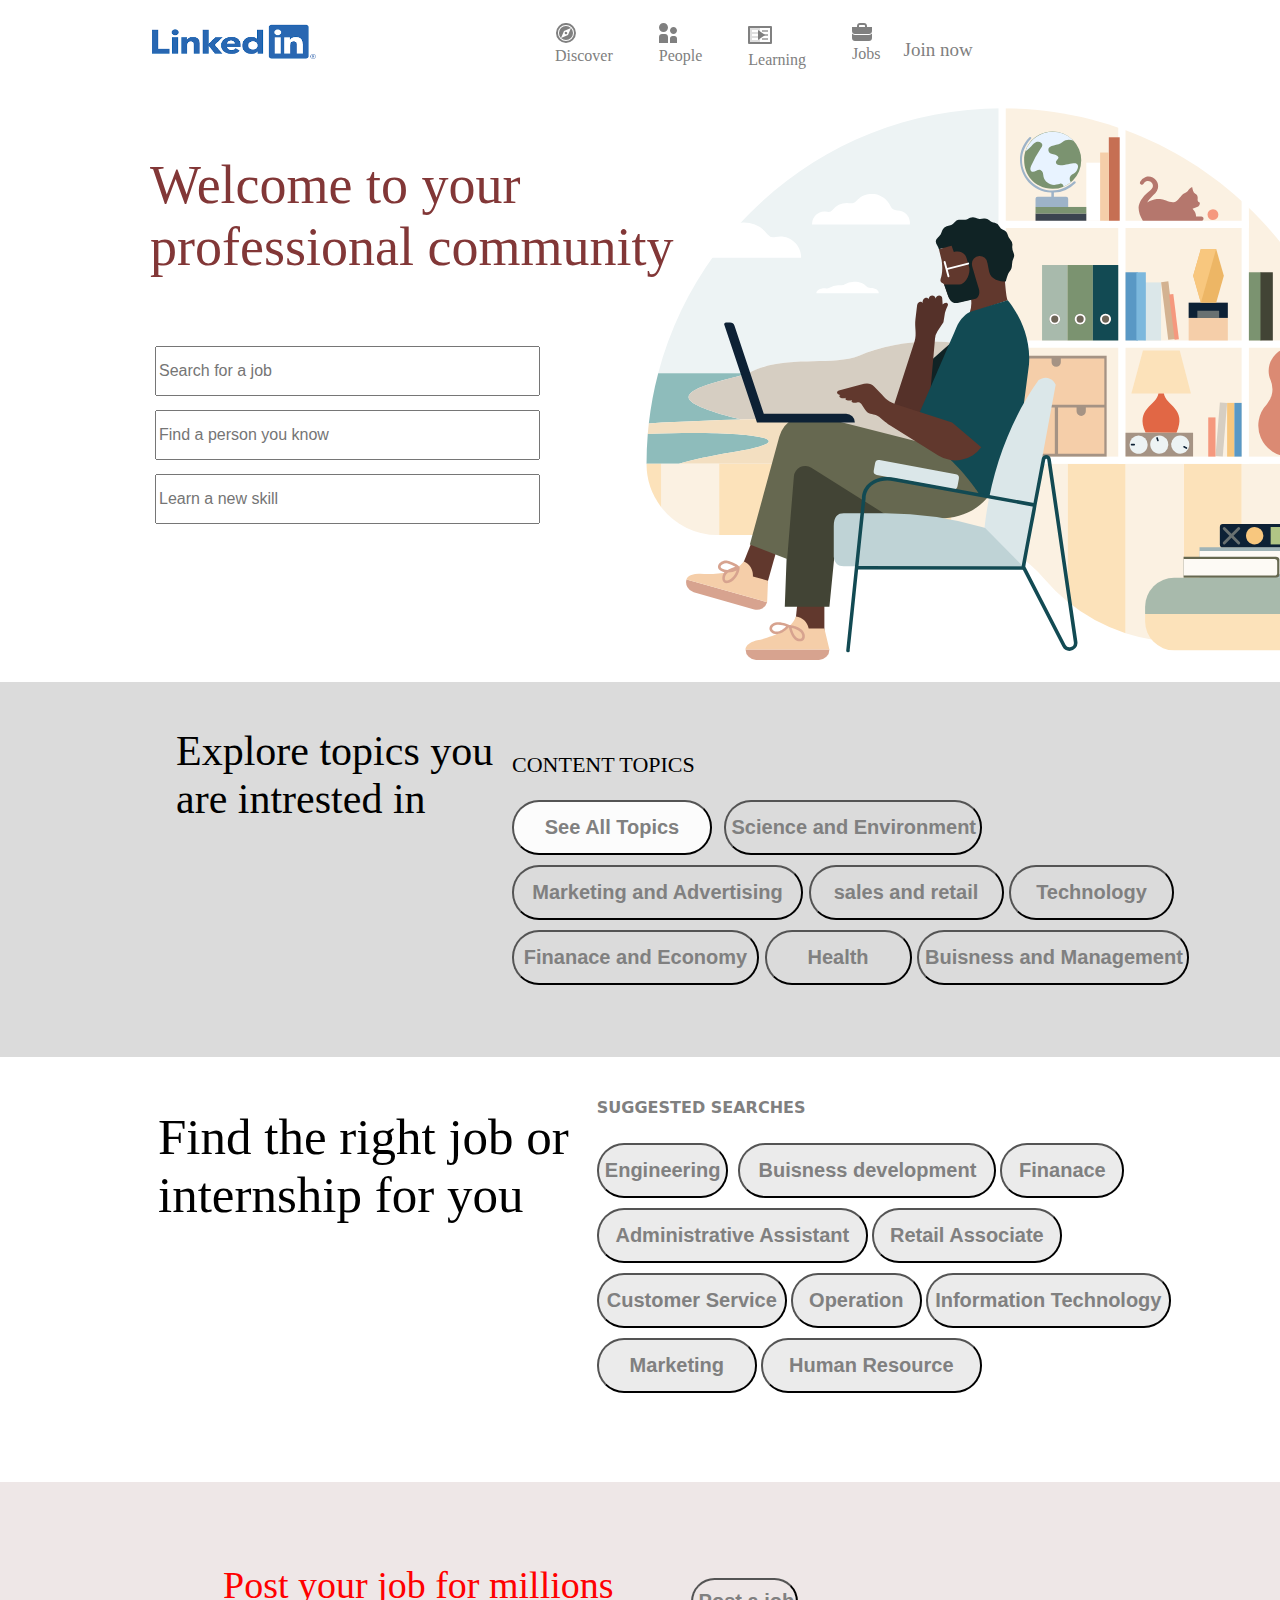
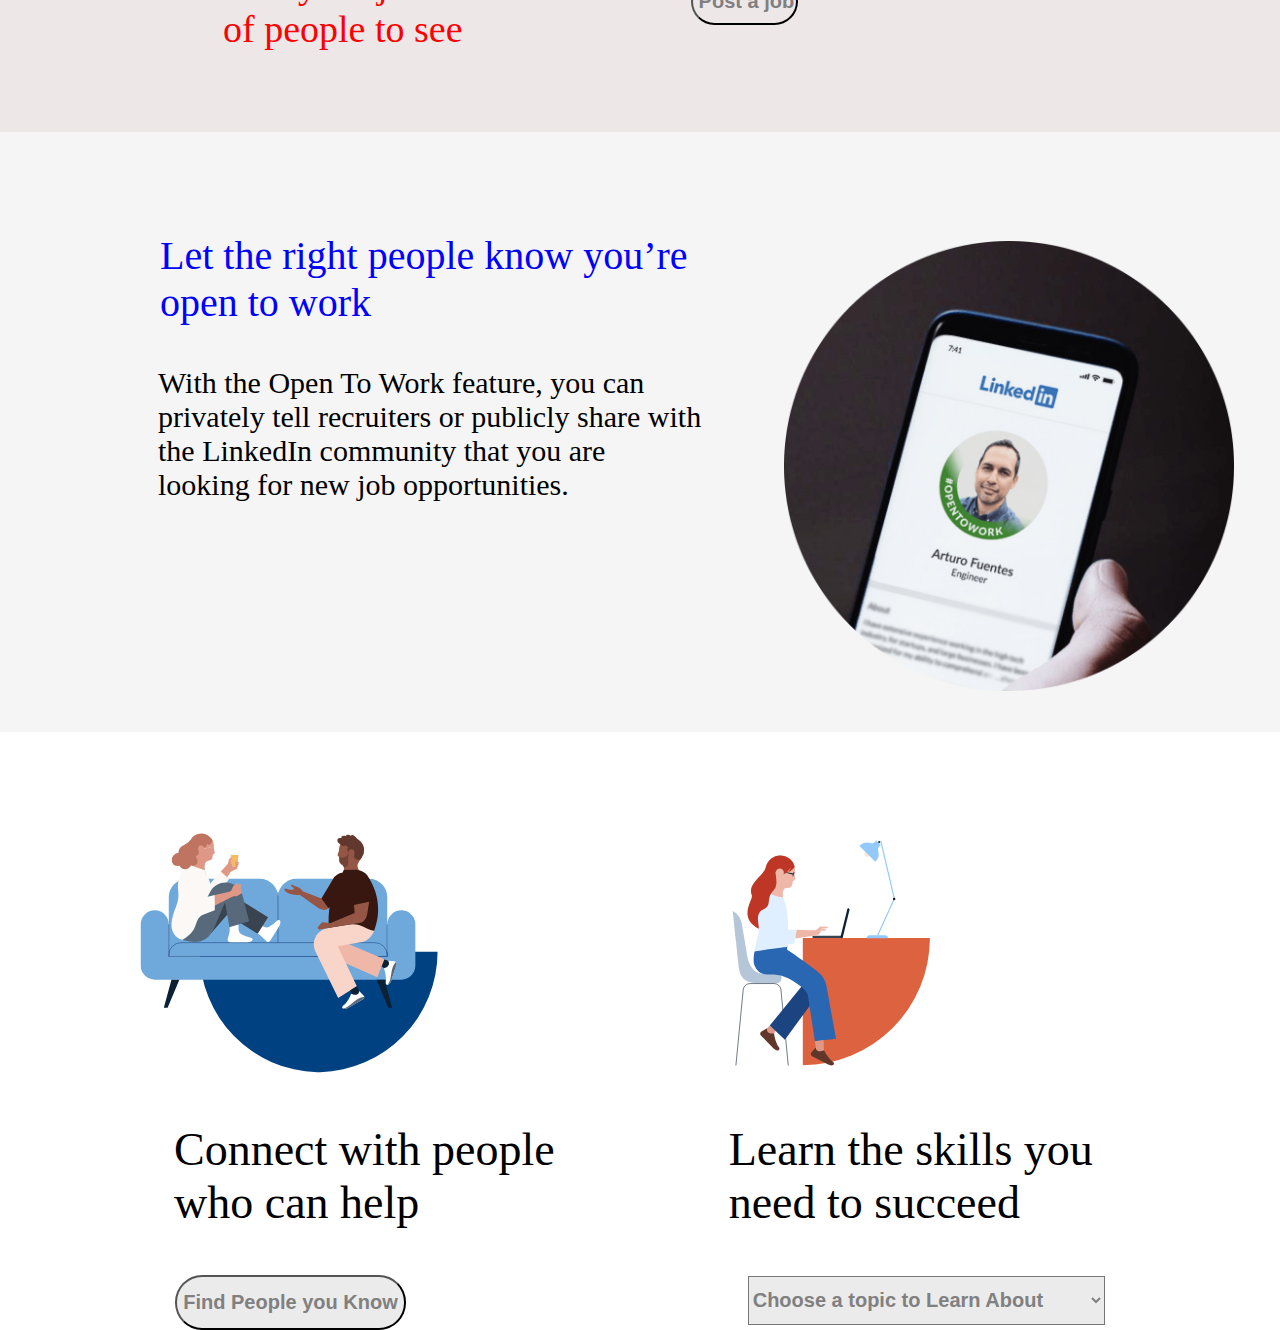
<file: index.html>
<!DOCTYPE html>
<html lang="en">

<head>
    <meta charset="UTF-8">
    <meta http-equiv="X-UA-Compatible" content="IE=edge">
    <meta name="viewport" content="width=device-width, initial-scale=1.0">
    <title>Linked In</title>
    <link rel="stylesheet" href="li.css" type="text/css">
    <link rel="shortcut icon" href="icon.png">
</head>

<body>
    <div>
        <div class="header">
            <div class="icon">
                <img class="ico" src="limg.png" alt="No Net" width="50" height="20">


            </div>
            <div>
                <div class="icns">
                    <svg xmlns="http://www.w3.org/2000/svg" width="21" height="20">
                        <path
                            d="M18.07 2.93A10 10 0 1 0 3.926 17.07 10 10 0 0 0 18.07 2.93ZM5.34 15.66A8 8 0 1 1 16.66 4.353 8 8 0 0 1 5.34 15.66ZM9 8l-3 7a7 7 0 1 1 9.9-9.9L9 8Zm1.12 2.88a1.24 1.24 0 1 1 1.76-1.747 1.24 1.24 0 0 1-1.76 1.747ZM15.95 15A7 7 0 0 1 6 15l7-3 2.95-6.95a7 7 0 0 1 0 9.95Z"
                            fill="currentColor"></path>
                    </svg><br>Discover
                </div>
                <div class="icns">
                    <svg xmlns="http://www.w3.org/2000/svg" width="18" height="20">
                        <path
                            d="M9 14v6H0v-6c0-1.7 1.3-3 3-3h3c1.7 0 3 1.3 3 3Zm5.5-3c1.9 0 3.5-1.6 3.5-3.5S16.4 4 14.5 4 11 5.6 11 7.5s1.6 3.5 3.5 3.5Zm1 2h-2c-1.4 0-2.5 1.1-2.5 2.5V20h7v-4.5c0-1.4-1.1-2.5-2.5-2.5ZM4.5 0C2 0 0 2 0 4.5S2 9 4.5 9 9 7 9 4.5 7 0 4.5 0Z"
                            fill="currentColor"></path>
                    </svg><br>People

                </div>
                <div class="icns">
                    <svg xmlns="http://www.w3.org/2000/svg" width="24" height="24">
                        <path fill-rule="evenodd" clip-rule="evenodd"
                            d="M23 3H1a1 1 0 0 0-1 1v16a1 1 0 0 0 1 1h22a1 1 0 0 0 1-1V4a1 1 0 0 0-1-1ZM2 19h20V5H2v14Z"
                            fill="currentColor"></path>
                        <path fill-rule="evenodd" clip-rule="evenodd"
                            d="M4 9h6V7H4v2Zm0 4h6v-2H4v2Zm0 4h6v-2H4v2Zm-2 2h10V5H2v14Z" fill="currentColor"
                            fill-opacity=".25"></path>
                        <path fill-rule="evenodd" clip-rule="evenodd" d="M14 9h6V7h-6v2Zm0 4h6v-2h-6v2Zm6 4h-6v-2h6v2Z"
                            fill="currentColor" fill-opacity=".6"></path>
                        <path fill-rule="evenodd" clip-rule="evenodd"
                            d="M10 7.534v8.933a.28.28 0 0 0 .439.23l6.433-4.436A.307.307 0 0 0 17 12a.305.305 0 0 0-.128-.26l-6.433-4.437a.28.28 0 0 0-.439.23Z"
                            fill="currentColor"></path>
                    </svg><br>Learning

                </div>
                <div class="icns">
                    <svg xmlns="http://www.w3.org/2000/svg" width="20" height="18">
                        <path
                            d="M15 4V3c0-1.7-1.3-3-3-3H8C6.3 0 5 1.3 5 3v1H0v4c0 1.7 1.3 3 3 3h14c1.7 0 3-1.3 3-3V4h-5ZM7 3c0-.6.4-1 1-1h4c.6 0 1 .4 1 1v1H7V3Zm10 9c1.2 0 2.3-.5 3-1.4V15c0 1.7-1.3 3-3 3H3c-1.7 0-3-1.3-3-3v-4.4c.7.9 1.8 1.4 3 1.4h14Z"
                            fill="currentColor"></path>
                    </svg><br>Jobs

                </div>
                <div class="jn">
                    <p>Join now</p>
                    
                </div>
                <div>
                
                </div>




            </div>


        </div>
        <div class="bod">
            <div class="head1">
                <p class="para1">Welcome to your<br> professional community</p>
                <input class="txt" type="text" placeholder="Search for a job"><br>
                <input class="txt" type="text" placeholder="Find a person you know"><br>
                <input class="txt" type="text" placeholder="Learn a new skill">

            </div>
            <div class="imgs">
                <img src="man.svg" style="margin-top: -423px;
                width: 725px;">

            </div>

        </div>
        <br><br><br><br><br><br>
        <div class="bod2">
            <div class="para2">
                <p>Explore topics you<br> are intrested in</p>

            </div>
            <div class="top">
                <p> CONTENT TOPICS</p>
                <input class="but1" type="button" value="See All Topics">
                <input class="but2" type="button" value="Science and Environment"><br>
                <input class="but3" type="button" value="Marketing and Advertising">
                <input class="but4" type="button" value="sales and retail">
                <input class="but5" type="button" value="Technology"><br>
                <input class="but6" type="button" value="Finanace and Economy">
                <input class="but7" type="button" value="Health">
                <input class="but8" type="button" value="Buisness and Management">





            </div>


        </div>
        <div class="bod3">
            <div class="b3r">
                <p class="b3p1">Find the right job or <br>internship for you</p>

            </div>
            <div class="b3l">
                <p class="b3lp1">SUGGESTED SEARCHES</p>
                <input class="but9" type="button" value="Engineering">
                <input class="but10" type="button" value="Buisness development">
                <input class="but11" type="button" value="Finanace"><br>
                <input class="but12" type="button" value="Administrative Assistant">
                <input class="but13" type="button" value="Retail Associate"><br>
                <input class="but14" type="button" value="Customer Service">
                <input class="but15" type="button" value="Operation">
                <input class="but16" type="button" value="Information Technology"><br>
                <input class="but17" type="button" value="Marketing">
                <input class="but18" type="button" value="Human Resource">




            </div>
            <p></p>

        </div>
        <div class="bod4">
            <div class="">
                <p class="p1b4">Post your job for millions<br> of people to see</p>


            </div>
            <div>
                <input class="but19" type="button" value="Post a job">


            </div>

        </div>
        <div class="bod5">
            <div class="d1b5">
                <p class="pb5">Let the right people know you’re <br> open to work</p>
                <p class="p2b5">With the Open To Work feature, you can<br> privately tell recruiters or publicly share
                    with<br> the LinkedIn community that you are<br> looking for new job opportunities.</p>

            </div>
            <div>
                <img style="width: 450px;
                padding-left: 83px;     padding-top: 109px;" src="img2.png">
            </div>

        </div>
        <div class="bod6">
            <div class="ibd5">
                <img class="img3" src="img3.svg"><br>
                <p class="pb6">Connect with people<br> who can help</p><br>
                <input class="but20" type="button" value="Find People you Know">
                


            </div>
            <div class="i2b">
                <img class="img3" style="padding-left: 174px;" src="img4.svg"><br>
                <p class="pb6">Learn the skills you <br>need to succeed</p><br>
                <select class="slt" name="" id="">
                    <option value="">Choose a topic to Learn About</option>
                    <option value="">Training and Education</option>
                    <option value="">IT Help Desk</option>
                    <option value="">Business Analysis and Strategy</option>
                    <option value="">Career Development</option>
                    <option value="">Finance and Accounting</option>
                    <option value="">Leadership and Management</option>
                    <option value="">Mobile Development</option>
                  
                    
            </div>
               

        </div>

       


    </div>

    <section>
        hi 
    </section>
</body>

</html>
</file>
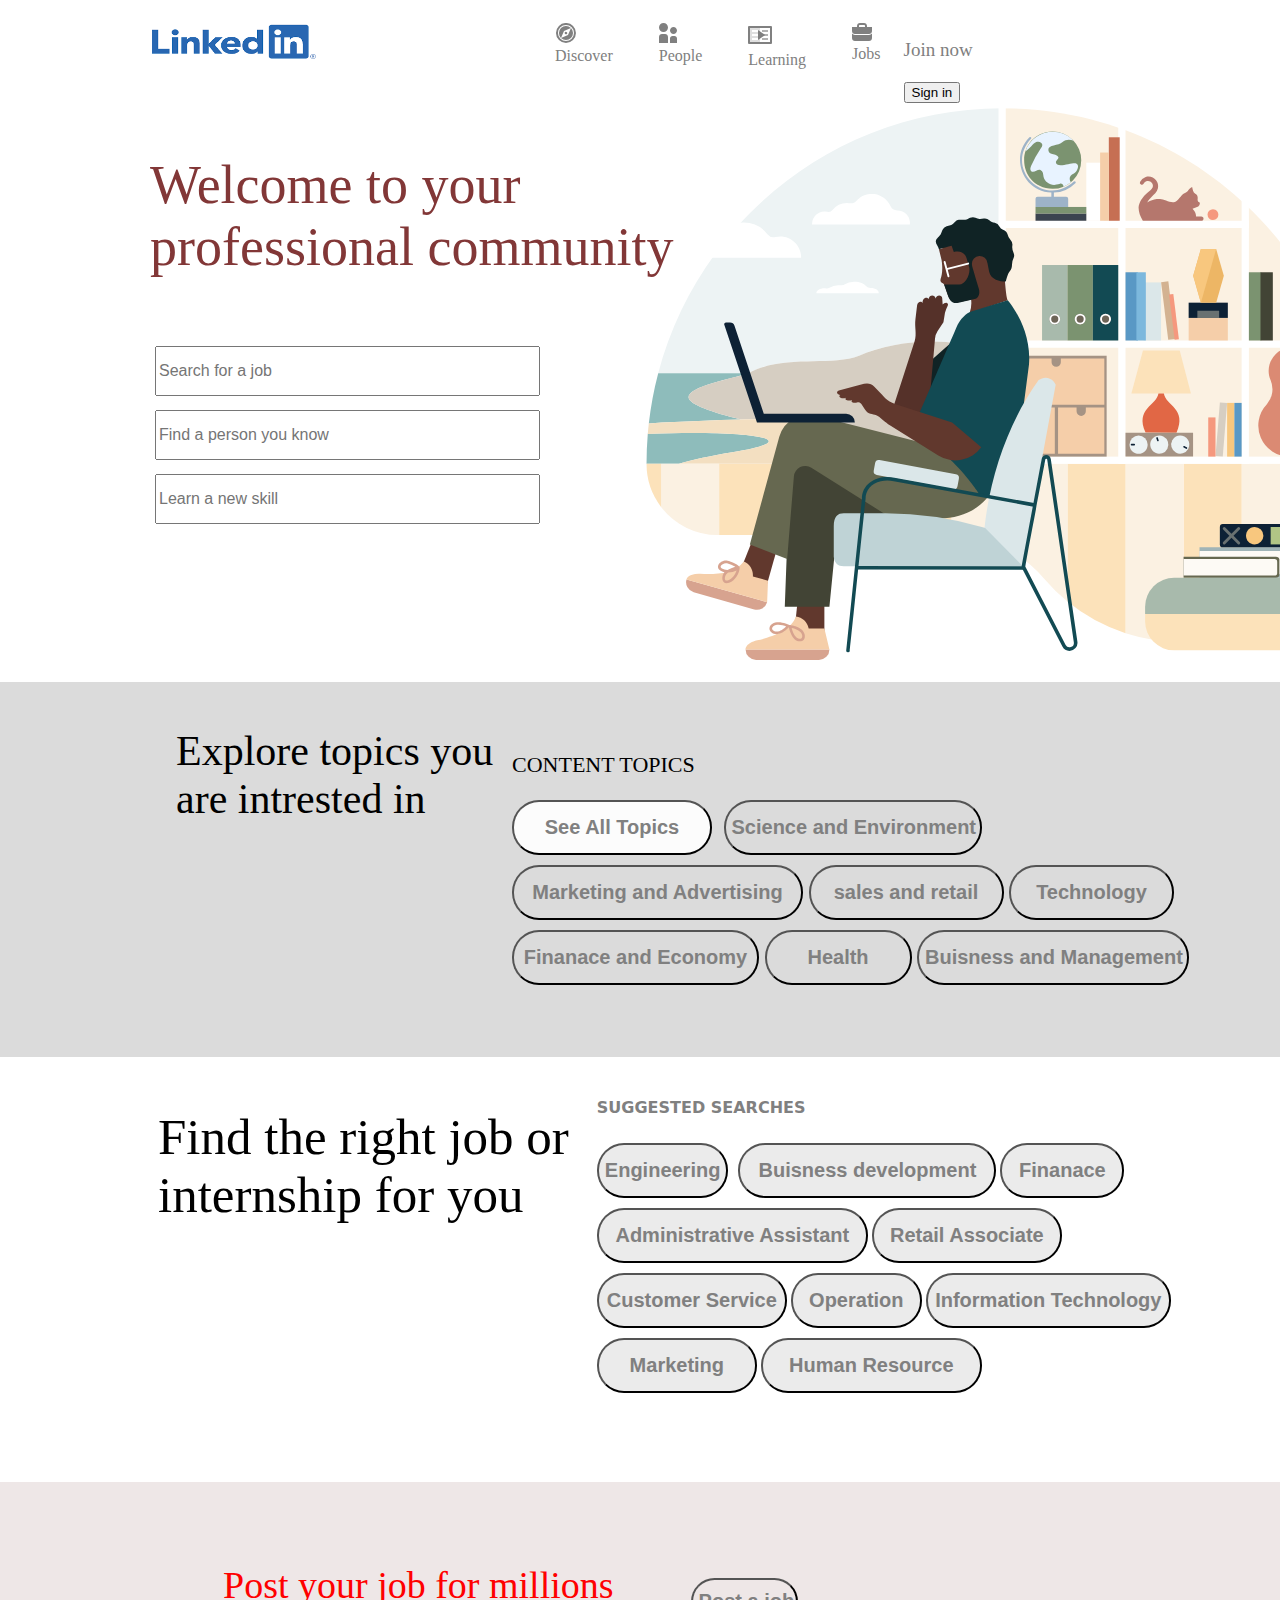
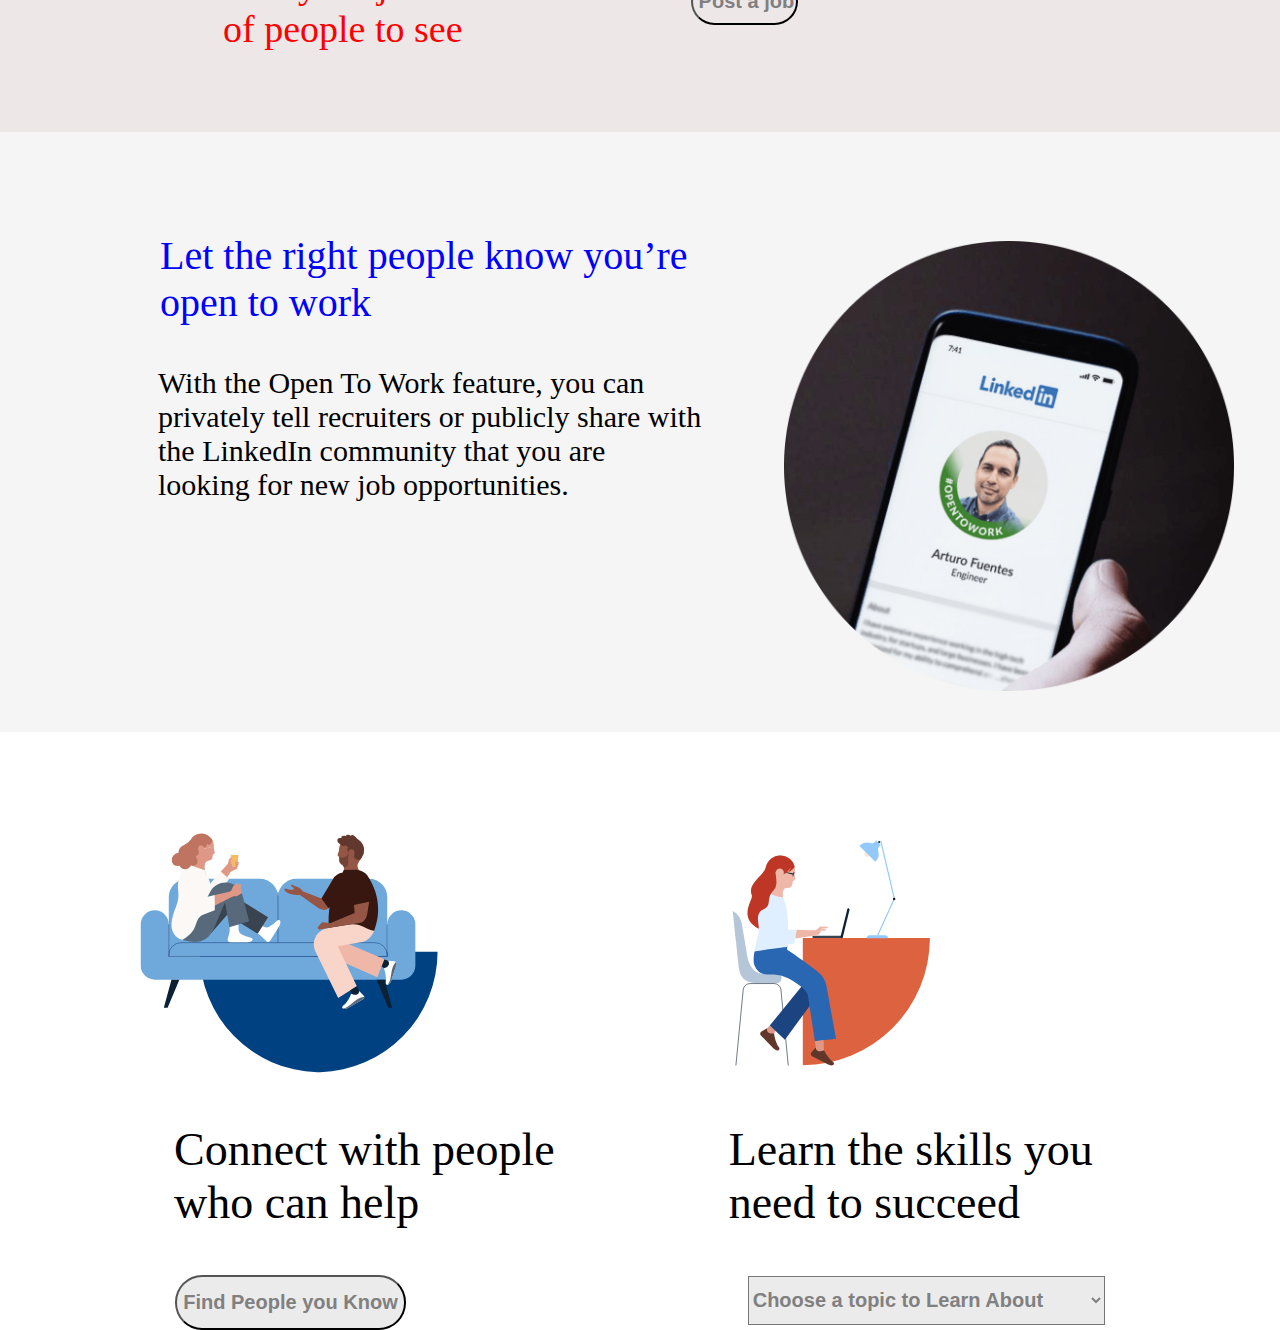
<file: test.html>
<!DOCTYPE html>
<html lang="en">

<head>
    <meta charset="UTF-8">
    <meta http-equiv="X-UA-Compatible" content="IE=edge">
    <meta name="viewport" content="width=device-width, initial-scale=1.0">
    <title>Linked In</title>
    <link rel="stylesheet" href="li.css" type="text/css">
    <link rel="shortcut icon" href="icon.png">
</head>

<body>
    <div>
        <div class="header">
            <div class="icon">
                <img class="ico" src="limg.png" alt="No Net" width="50" height="20">


            </div>
            <div>
                <div class="icns">
                    <svg xmlns="http://www.w3.org/2000/svg" width="21" height="20">
                        <path
                            d="M18.07 2.93A10 10 0 1 0 3.926 17.07 10 10 0 0 0 18.07 2.93ZM5.34 15.66A8 8 0 1 1 16.66 4.353 8 8 0 0 1 5.34 15.66ZM9 8l-3 7a7 7 0 1 1 9.9-9.9L9 8Zm1.12 2.88a1.24 1.24 0 1 1 1.76-1.747 1.24 1.24 0 0 1-1.76 1.747ZM15.95 15A7 7 0 0 1 6 15l7-3 2.95-6.95a7 7 0 0 1 0 9.95Z"
                            fill="currentColor"></path>
                    </svg><br>Discover
                </div>
                <div class="icns">
                    <svg xmlns="http://www.w3.org/2000/svg" width="18" height="20">
                        <path
                            d="M9 14v6H0v-6c0-1.7 1.3-3 3-3h3c1.7 0 3 1.3 3 3Zm5.5-3c1.9 0 3.5-1.6 3.5-3.5S16.4 4 14.5 4 11 5.6 11 7.5s1.6 3.5 3.5 3.5Zm1 2h-2c-1.4 0-2.5 1.1-2.5 2.5V20h7v-4.5c0-1.4-1.1-2.5-2.5-2.5ZM4.5 0C2 0 0 2 0 4.5S2 9 4.5 9 9 7 9 4.5 7 0 4.5 0Z"
                            fill="currentColor"></path>
                    </svg><br>People

                </div>
                <div class="icns">
                    <svg xmlns="http://www.w3.org/2000/svg" width="24" height="24">
                        <path fill-rule="evenodd" clip-rule="evenodd"
                            d="M23 3H1a1 1 0 0 0-1 1v16a1 1 0 0 0 1 1h22a1 1 0 0 0 1-1V4a1 1 0 0 0-1-1ZM2 19h20V5H2v14Z"
                            fill="currentColor"></path>
                        <path fill-rule="evenodd" clip-rule="evenodd"
                            d="M4 9h6V7H4v2Zm0 4h6v-2H4v2Zm0 4h6v-2H4v2Zm-2 2h10V5H2v14Z" fill="currentColor"
                            fill-opacity=".25"></path>
                        <path fill-rule="evenodd" clip-rule="evenodd" d="M14 9h6V7h-6v2Zm0 4h6v-2h-6v2Zm6 4h-6v-2h6v2Z"
                            fill="currentColor" fill-opacity=".6"></path>
                        <path fill-rule="evenodd" clip-rule="evenodd"
                            d="M10 7.534v8.933a.28.28 0 0 0 .439.23l6.433-4.436A.307.307 0 0 0 17 12a.305.305 0 0 0-.128-.26l-6.433-4.437a.28.28 0 0 0-.439.23Z"
                            fill="currentColor"></path>
                    </svg><br>Learning

                </div>
                <div class="icns">
                    <svg xmlns="http://www.w3.org/2000/svg" width="20" height="18">
                        <path
                            d="M15 4V3c0-1.7-1.3-3-3-3H8C6.3 0 5 1.3 5 3v1H0v4c0 1.7 1.3 3 3 3h14c1.7 0 3-1.3 3-3V4h-5ZM7 3c0-.6.4-1 1-1h4c.6 0 1 .4 1 1v1H7V3Zm10 9c1.2 0 2.3-.5 3-1.4V15c0 1.7-1.3 3-3 3H3c-1.7 0-3-1.3-3-3v-4.4c.7.9 1.8 1.4 3 1.4h14Z"
                            fill="currentColor"></path>
                    </svg><br>Jobs

                </div>
                <div class="jn">
                    <p>Join now</p>
                    <input type="submit" value="Sign in">
                </div>
                <div>

                </div>




            </div>


        </div>
        <div class="bod">
            <div class="head1">
                <p class="para1">Welcome to your<br> professional community</p>
                <input class="txt" type="text" placeholder="Search for a job"><br>
                <input class="txt" type="text" placeholder="Find a person you know"><br>
                <input class="txt" type="text" placeholder="Learn a new skill">

            </div>
            <div class="imgs">
                <img src="man.svg" style="margin-top: -423px;
                width: 725px;">

            </div>

        </div>
        <br><br><br><br><br><br>
        <div class="bod2">
            <div class="para2">
                <p>Explore topics you<br> are intrested in</p>

            </div>
            <div class="top">
                <p> CONTENT TOPICS</p>
                <input class="but1" type="button" value="See All Topics">
                <input class="but2" type="button" value="Science and Environment"><br>
                <input class="but3" type="button" value="Marketing and Advertising">
                <input class="but4" type="button" value="sales and retail">
                <input class="but5" type="button" value="Technology"><br>
                <input class="but6" type="button" value="Finanace and Economy">
                <input class="but7" type="button" value="Health">
                <input class="but8" type="button" value="Buisness and Management">





            </div>


        </div>

       


    </div>

    <section>
        <div class="bod3">
            <div class="b3r">
                <p class="b3p1">Find the right job or <br>internship for you</p>

            </div>
            <div class="b3l">
                <p class="b3lp1">SUGGESTED SEARCHES</p>
                <input class="but9" type="button" value="Engineering">
                <input class="but10" type="button" value="Buisness development">
                <input class="but11" type="button" value="Finanace"><br>
                <input class="but12" type="button" value="Administrative Assistant">
                <input class="but13" type="button" value="Retail Associate"><br>
                <input class="but14" type="button" value="Customer Service">
                <input class="but15" type="button" value="Operation">
                <input class="but16" type="button" value="Information Technology"><br>
                <input class="but17" type="button" value="Marketing">
                <input class="but18" type="button" value="Human Resource">




            </div>
            <p></p>

        </div>
        <div class="bod4">
            <div class="">
                <p class="p1b4">Post your job for millions<br> of people to see</p>


            </div>
            <div>
                <input class="but19" type="button" value="Post a job">


            </div>

        </div>
        <div class="bod5">
            <div class="d1b5">
                <p class="pb5">Let the right people know you’re <br> open to work</p>
                <p class="p2b5">With the Open To Work feature, you can<br> privately tell recruiters or publicly share
                    with<br> the LinkedIn community that you are<br> looking for new job opportunities.</p>

            </div>
            <div>
                <img style="width: 450px;
                padding-left: 83px;     padding-top: 109px;" src="img2.png">
            </div>

        </div>
        <div class="bod6">
            <div class="ibd5">
                <img class="img3" src="img3.svg"><br>
                <p class="pb6">Connect with people<br> who can help</p><br>
                <input class="but20" type="button" value="Find People you Know">
                


            </div>
            <div class="i2b">
                <img class="img3" style="padding-left: 174px;" src="img4.svg"><br>
                <p class="pb6">Learn the skills you <br>need to succeed</p><br>
                <select class="slt" name="" id="">
                    <option value="">Choose a topic to Learn About</option>
                    <option value="">Training and Education</option>
                    <option value="">IT Help Desk</option>
                    <option value="">Business Analysis and Strategy</option>
                    <option value="">Career Development</option>
                    <option value="">Finance and Accounting</option>
                    <option value="">Leadership and Management</option>
                    <option value="">Mobile Development</option>
                  
                    
            </div>
               

        </div>

    </section>

    <section>
        hello 
    </section>
</body>

</html>
</file>
<file: li.css>
.header{
    width: 100%;
    height: 100px;
    
}
body{
    margin: 0;
}
.ico{
    width: 164px;
    height: 87px;
    margin-left: 132px;
    margin-top: -2px;
}



.icon{
    width: 40%;
    float: left;
    margin-left: 20px;
}
.icns{
    float: left;
    
    margin-top: 20px;
    margin: 23px;
    color: grey;
    
}
.jn{
    padding-top: 20px;
    color: grey;
    font-size: 19px;

}
.head{
    width: 50%;
    float: left;
    
    

}
.para1{
    color: rgb(130, 55, 55);
    margin-left: 150px;
    font-size: 54px;
}
.imgs{
    width: 50%;
    float: right;
    

}
.txt{
    width: 377px;
    height: 44px;
    margin-left: 155px;
    margin-top: 14px;
    font-size: medium;

}
.bod2{
    width: 100%;
    margin-top: 50px;
    height: 375px;
    background-color: rgb(219, 219, 219);
}
.para2{
    width: 40%;
    float: left;
    margin-left: 176px;
    font-size: 42px;
}

.top{
    width: 60%;
    float: right;
    margin-top: -135px;
    margin-left: 98px;
    font-size: 22px;
}

.bod3{
    display: flex;
    width: 100%;
    
    height: 375px;
}
.bod4{
    width: 100%;
    display: flex;
    margin-top: 50px;
    height: 250px;
    background-color: rgb(238, 231, 231);
}
.but1{
    font-weight: bold;
    width: 200px;
    height: 55px;
    border-radius: 27px;
    background-color: rgb(252, 252, 252);
    color: gray;
    font-size: 20px;
}
.but2{
    font-weight: bold;
    margin-left: 6px;
    width: 258px;
    height: 55px;
    border-radius: 27px;
    background: transparent;
    color: gray;
    font-size: 20px;

}
.but3{
    font-weight: bold;
    margin-top: 10px;
    width: 291px;
    height: 55px;
    border-radius: 27px;
    background: transparent;
    color: gray;
    font-size: 20px;
}
.but4{
    font-weight: bold;
    margin-top: 10px;
    width: 195px;
    height: 55px;
    border-radius: 27px;
    background: transparent;
    color: gray;
    font-size: 20px;
}
.but5{
    font-weight: bold;
    margin-top: 10px;
    width: 165px;
    height: 55px;
    border-radius: 27px;
    background: transparent;
    color: gray;
    font-size: 20px;

}
.but6{
    font-weight: bold;
    margin-top: 10px;
    width: 247px;
    height: 55px;
    border-radius: 27px;
    background: transparent;
    color: gray;
    font-size: 20px;
}
.but7{
    font-weight: bold;
    margin-top: 10px;
    width: 147px;
    height: 55px;
    border-radius: 27px;
    background: transparent;
    color: gray;
    font-size: 20px;
}
.but8{
    font-weight: bold;
    margin-top: 10px;
    width: 272px;
    height: 55px;
    border-radius: 27px;
    background: transparent;
    color: gray;
    font-size: 20px;

}
.but9{
    font-weight: bold;
    width: 171;
    height: 55px;
    border-radius: 27px;
    background-color: rgba(0,0,0,0.08);
    color: gray;
    font-size: 20px;
}
.but10{
    font-weight: bold;
    margin-left: 6px;
    width: 258px;
    height: 55px;
    border-radius: 27px;
    background-color: rgba(0,0,0,0.08);
    color: gray;
    font-size: 20px;

}
.but11{
    font-weight: bold;
    margin-top: 10px;
    width: 124px;
    height: 55px;
    border-radius: 27px;
    background-color: rgba(0,0,0,0.08);
    color: gray;
    font-size: 20px;
}
.b3p1{
    font-size: 51px;
    padding-left: 158px;
    
}
.b3l{
    padding-left: 28px;

}
.but12{
    font-weight: bold;
    margin-top: 10px;
    width: 271px;
    height: 55px;
    border-radius: 27px;
    background-color: rgba(0,0,0,0.08);
    color: gray;
    font-size: 20px;
}
input:hover{
    background-color: #b5b5b5;
    
}
.but13{
    
    font-weight: bold;
    margin-top: 10px;
    width: 190px;
    height: 55px;
    border-radius: 27px;
    background-color: rgba(0,0,0,0.08);
    color: gray;
    font-size: 20px;

}
.but14{
    
    font-weight: bold;
    margin-top: 10px;
    width: 190px;
    height: 55px;
    border-radius: 27px;
    background-color: rgba(0,0,0,0.08);
    color: gray;
    font-size: 20px;

}
.but15{
    
    font-weight: bold;
    margin-top: 10px;
    width: 131px;
    height: 55px;
    border-radius: 27px;
    background-color: rgba(0,0,0,0.08);
    color: gray;
    font-size: 20px;

}
.but16{
    
    font-weight: bold;
    margin-top: 10px;
    width: 245px;
    height: 55px;
    border-radius: 27px;
    background-color: rgba(0,0,0,0.08);
    color: gray;
    font-size: 20px;

}
.but17{
    
    font-weight: bold;
    margin-top: 10px;
    width: 160px;
    height: 55px;
    border-radius: 27px;
    background-color: rgba(0,0,0,0.08);
    color: gray;
    font-size: 20px;

}
.but18{
    
    font-weight: bold;
    margin-top: 10px;
    width: 221px;
    height: 55px;
    border-radius: 27px;
    background-color: rgba(0,0,0,0.08);
    color: gray;
    font-size: 20px;

}
.b3lp1{
    padding-top: 25px;
    color: grey;
    font-weight: bold;
    font-family: -apple-system, system-ui, BlinkMacSystemFont, 'Segoe UI', Roboto, 'Helvetica Neue', 'Fira Sans', Ubuntu, Oxygen, 'Oxygen Sans', Cantarell, 'Droid Sans', 'Apple Color Emoji', 'Segoe UI Emoji', 'Segoe UI Emoji', 'Segoe UI Symbol', 'Lucida Grande', Helvetica, Arial, sans-serif;
    
}
.p1b4{
    color: red;
    margin-left: 223px;
    font-size: 38px;
    padding-top: 43px;
}

.but19{
    font-weight: bold;
    margin-top: 96px;
    margin-left: 77px;
    width: 107px;
    height: 47px;
    border-radius: 27px;
    background: transparent;
    color: gray;
    font-size: 20px;


}
.bod5{
    width: 100%;
    display: flex;
    height: 600px;
    background-color: whitesmoke;

}
.pb5{
    color: blue;
    padding-left: 160px;
    font-size: 40px;
    padding-top: 60px;

}
.p2b5{
    padding-left: 158px;
    font-size: 30px;
}
.bod6{
    width: 100%;
    display: flex;
    height: 500px; ;
}
.img3{
    width: 300px;
    padding-left: 140px;
    padding-top: 101px;

}
.pb6{
    font-size: 46px;
    padding-left: 174px;
}

.but20{
    font-weight: bold;
    margin-top: 10px;
    width: 231px;
    height: 55px;
    border-radius: 27px;
    background-color: rgba(0,0,0,0.08);
    color: gray;
    font-size: 20px;
    margin-left: 175px;
    margin-top: -18px;
}
.slt{
    font-weight: bold;
    margin-top: 10px;
    background-color: rgba(0,0,0,0.08);
    color: gray;
    font-size: 20px;
    width: 357px;
    height: 49px;
    margin-left: 193px;
    margin-top: -18px;
}
.bod7{
    width: 100%;
    display: flex;
    height: 600px;
    background-color: whitesmoke;
}
.lb7{
    width: 50%;

}
.rb7{
    width: 50%;
    background-color: aliceblue;
}
</file>
